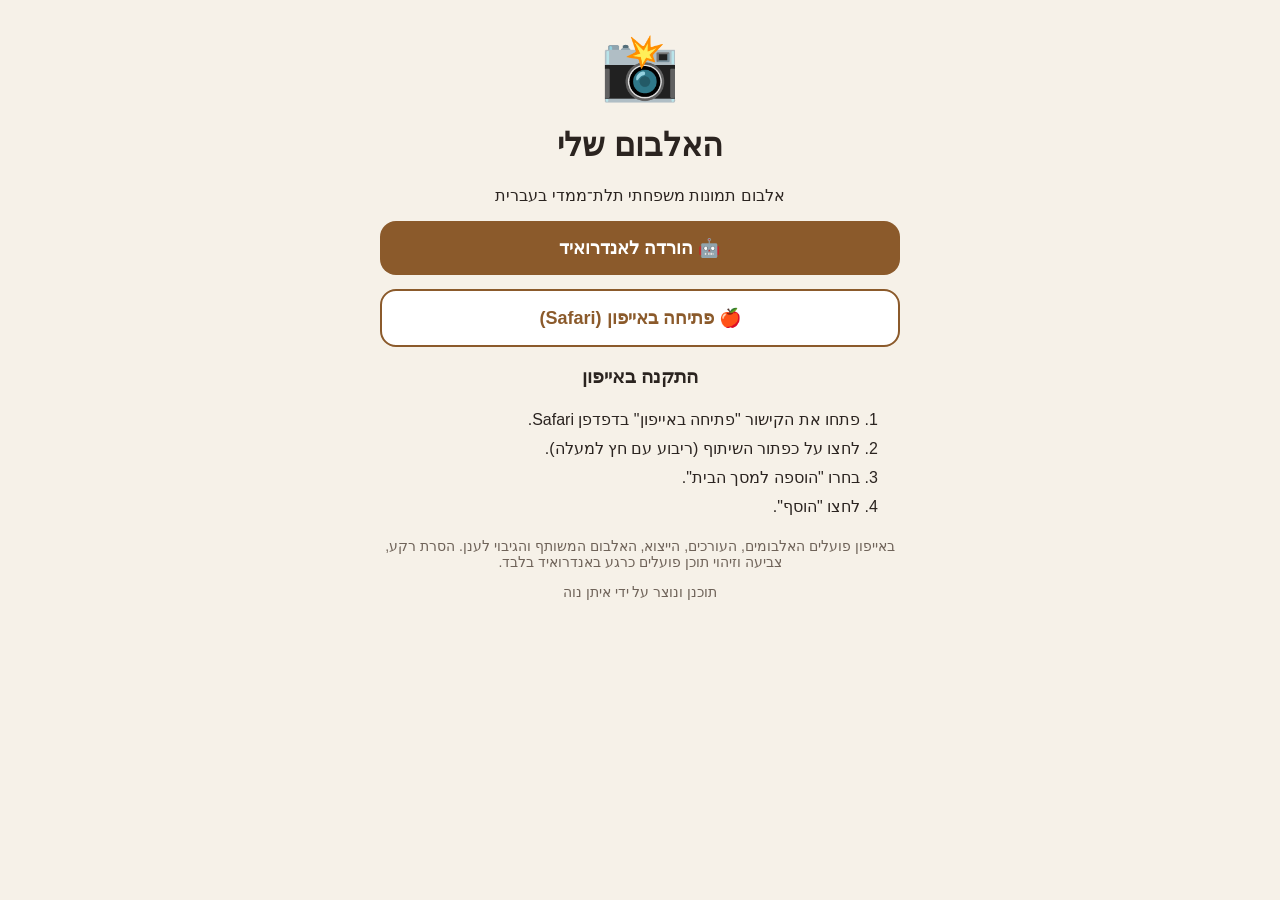
<file: web/index.html>
<!DOCTYPE html>
<html lang="he" dir="rtl">
<head>
<meta charset="utf-8">
<meta name="viewport" content="width=device-width, initial-scale=1">
<title>📸 האלבום שלי</title>
<style>
  body { margin: 0; font-family: "Noto Sans Hebrew", Rubik, Arial, sans-serif; background: #f6f1e8; color: #2b2420; text-align: center; }
  main { max-width: 520px; margin: 0 auto; padding: 30px 18px; }
  .logo { font-size: 64px; }
  a.btn { display: block; margin: 14px 0; padding: 16px; border-radius: 16px; background: #8b5a2b; color: #fff; text-decoration: none; font-weight: 700; font-size: 18px; }
  a.btn.alt { background: #fff; color: #8b5a2b; border: 2px solid #8b5a2b; }
  ol { text-align: right; line-height: 1.8; }
  .muted { color: #6f6359; font-size: 14px; }
</style>
</head>
<body>
<main>
  <div class="logo">📸</div>
  <h1>האלבום שלי</h1>
  <p>אלבום תמונות משפחתי תלת־ממדי בעברית</p>
  <a class="btn" href="https://github.com/ralgranot-dotcom/my-album/releases/latest/download/MyAlbum.apk">🤖 הורדה לאנדרואיד</a>
  <a class="btn alt" href="app/">🍎 פתיחה באייפון (Safari)</a>
  <h3>התקנה באייפון</h3>
  <ol>
    <li>פתחו את הקישור "פתיחה באייפון" בדפדפן Safari.</li>
    <li>לחצו על כפתור השיתוף (ריבוע עם חץ למעלה).</li>
    <li>בחרו "הוספה למסך הבית".</li>
    <li>לחצו "הוסף".</li>
  </ol>
  <p class="muted">באייפון פועלים האלבומים, העורכים, הייצוא, האלבום המשותף והגיבוי לענן. הסרת רקע, צביעה וזיהוי תוכן פועלים כרגע באנדרואיד בלבד.</p>
  <p class="muted">תוכנן ונוצר על ידי איתן נוה</p>
</main>
</body>
</html>
</file>
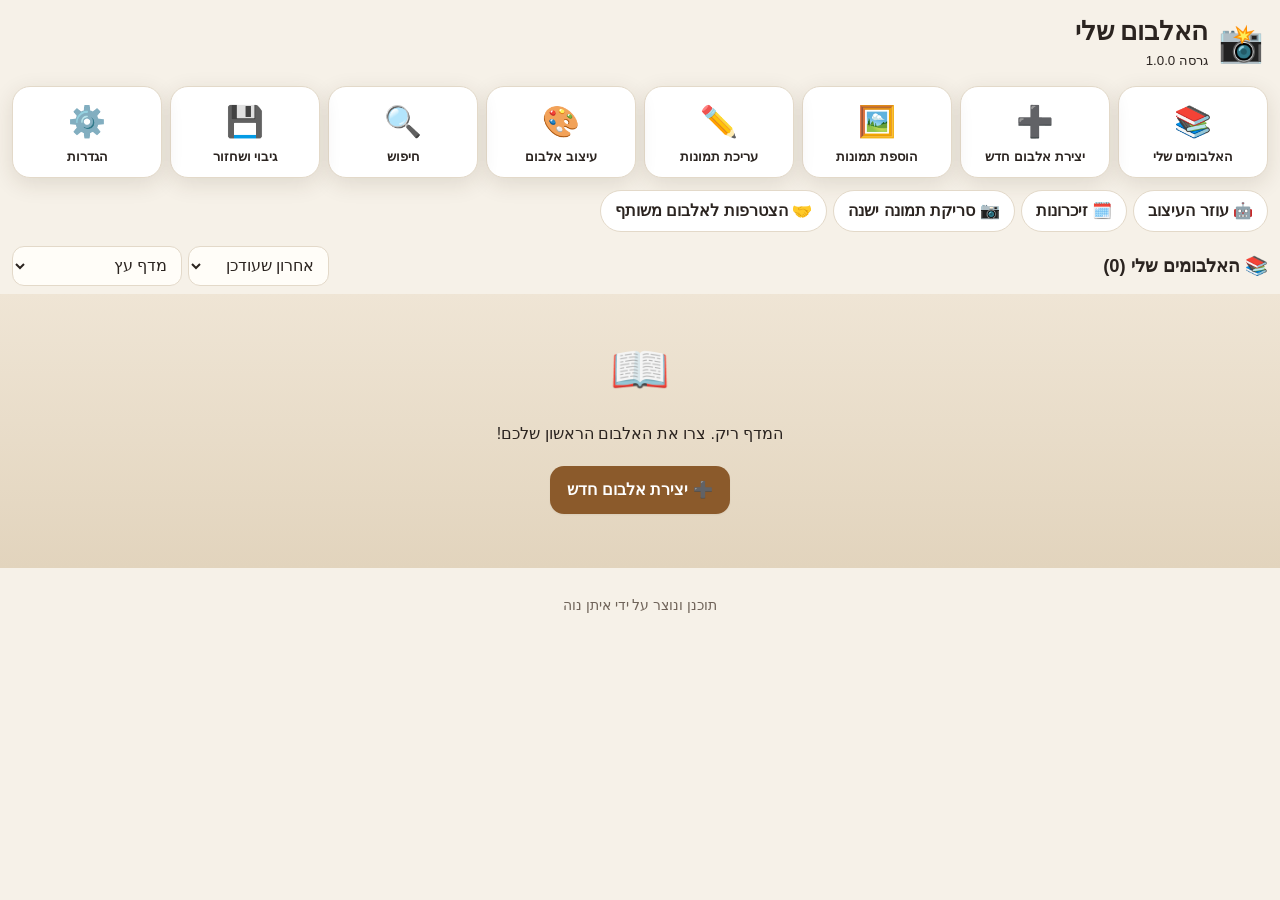
<file: app/src/main/assets/www/index.html>
<!DOCTYPE html>
<html lang="he" dir="rtl">
<head>
<meta charset="utf-8">
<meta name="viewport" content="width=device-width, initial-scale=1, maximum-scale=1, user-scalable=no, viewport-fit=cover">
<meta name="color-scheme" content="light dark">
<meta name="theme-color" content="#8b5a2b">
<meta name="apple-mobile-web-app-capable" content="yes">
<meta name="apple-mobile-web-app-title" content="האלבום שלי">
<link rel="manifest" href="manifest.json">
<link rel="apple-touch-icon" href="icon-192.png">
<title>האלבום שלי</title>
<link rel="stylesheet" href="css/app.css">
</head>
<body>
<div id="app" aria-live="polite"><div class="empty"><div class="big">📸</div><p>טוען את האלבום שלי…</p></div></div>
<script src="js/util.js"></script>
<script src="js/db.js"></script>
<script src="js/photos.js"></script>
<script src="js/render.js"></script>
<script src="js/viewer.js"></script>
<script src="js/app.js"></script>
<script src="js/screens.js"></script>
<script src="js/editor.js"></script>
<script src="js/photoedit.js"></script>
<script src="js/ai.js"></script>
<script src="js/export.js"></script>
<script src="js/backup.js"></script>
<script src="js/system.js"></script>
<script src="js/cloud.js"></script>
<script>if (!window.AndroidBridge && 'serviceWorker' in navigator && location.protocol === 'https:') navigator.serviceWorker.register('sw.js').catch(() => {});</script>
</body>
</html>
</file>
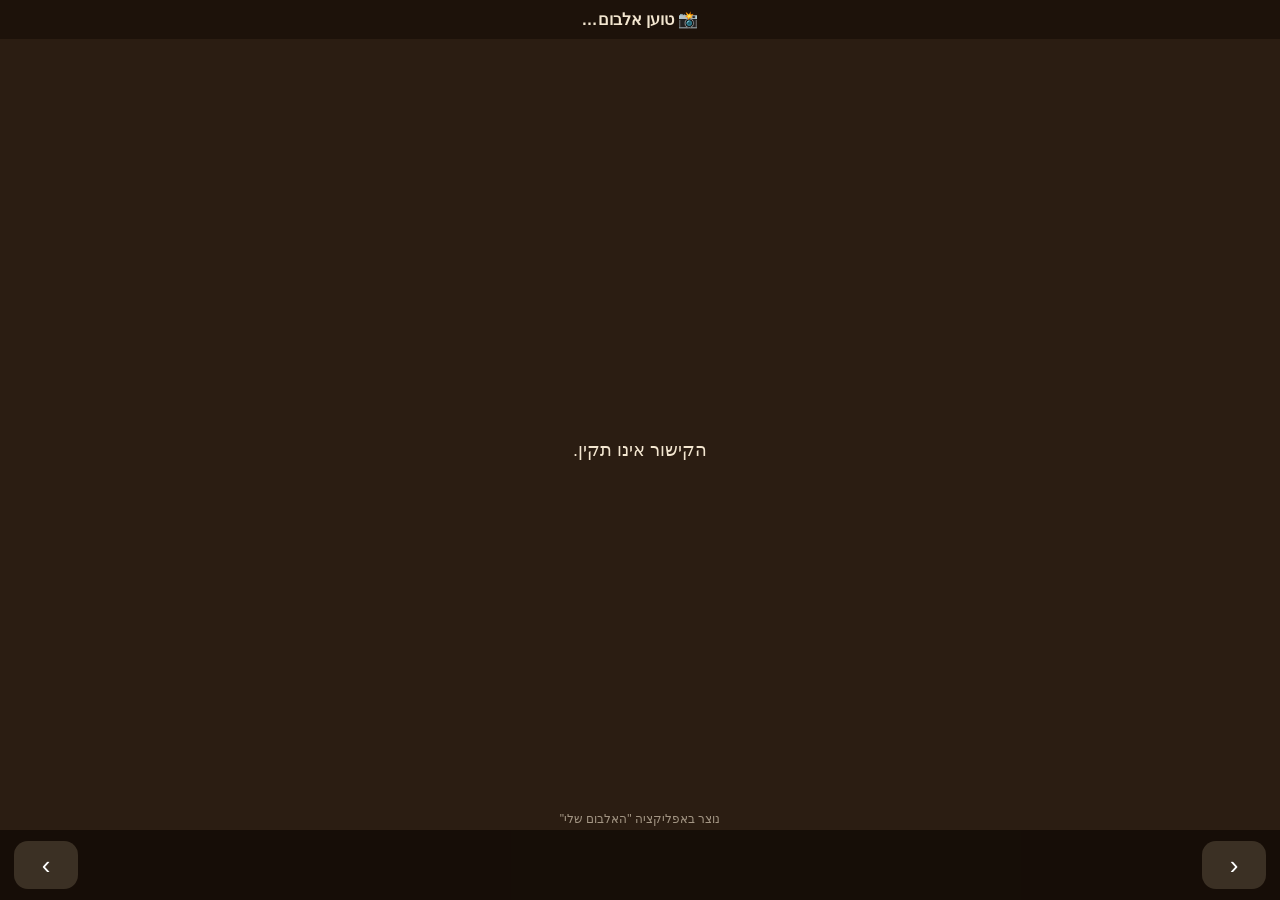
<file: web/view.html>
<!DOCTYPE html>
<html lang="he" dir="rtl">
<head>
<meta charset="utf-8">
<meta name="viewport" content="width=device-width, initial-scale=1, viewport-fit=cover">
<title>📸 אלבום</title>
<meta name="robots" content="noindex">
<style>
  * { box-sizing: border-box; }
  html, body { margin: 0; height: 100%; background: #2b1d12; color: #f3e6d0; font-family: "Noto Sans Hebrew", Rubik, Arial, sans-serif; overflow: hidden; }
  header { position: fixed; top: 0; left: 0; right: 0; padding: 10px 14px; text-align: center; font-weight: 700; z-index: 5; background: rgba(20,12,6,.6); }
  #stage { position: fixed; inset: 46px 0 70px; display: flex; align-items: center; justify-content: center; perspective: 2000px; touch-action: pan-y; }
  #book { position: relative; display: flex; flex-direction: row; box-shadow: 0 18px 50px rgba(0,0,0,.6); transition: transform .5s; }
  .pg { background: #f6f1e6 center/100% 100% no-repeat; position: relative; }
  .pg.r::after, .pg.l::after { content: ''; position: absolute; top: 0; bottom: 0; width: 14%; pointer-events: none; }
  .pg.r::after { left: 0; background: linear-gradient(90deg, rgba(0,0,0,.25), transparent); }
  .pg.l::after { right: 0; background: linear-gradient(270deg, rgba(0,0,0,.25), transparent); }
  .flip { position: absolute; top: 0; height: 100%; transform-style: preserve-3d; transition: transform .7s cubic-bezier(.3,.1,.2,1); z-index: 3; }
  .flip > div { position: absolute; inset: 0; backface-visibility: hidden; background: #f6f1e6 center/100% 100% no-repeat; }
  .flip .b { transform: rotateY(180deg); }
  .vids { position: absolute; bottom: 8px; left: 0; right: 0; display: flex; gap: 6px; justify-content: center; z-index: 4; }
  .vids button { border: 0; border-radius: 20px; padding: 8px 14px; background: rgba(0,0,0,.7); color: #fff; font-size: 15px; }
  nav { position: fixed; bottom: 0; left: 0; right: 0; height: 70px; display: flex; align-items: center; justify-content: space-between; padding: 0 14px calc(env(safe-area-inset-bottom)); background: rgba(20,12,6,.88); }
  nav button { width: 64px; height: 48px; border: 0; border-radius: 14px; background: rgba(255,230,190,.16); color: #fff; font-size: 26px; }
  #info { font-size: 15px; }
  #msg { position: fixed; inset: 0; display: flex; align-items: center; justify-content: center; text-align: center; padding: 30px; font-size: 18px; }
  #player { position: fixed; inset: 0; background: rgba(0,0,0,.95); display: none; align-items: center; justify-content: center; z-index: 20; }
  #player video, #player audio { max-width: 100%; max-height: 90%; }
  #player .x { position: absolute; top: 14px; left: 14px; width: 48px; height: 48px; border-radius: 50%; border: 0; background: rgba(255,255,255,.2); color: #fff; font-size: 22px; }
  footer { position: fixed; bottom: 74px; left: 0; right: 0; text-align: center; font-size: 12px; opacity: .6; }
</style>
</head>
<body>
<header id="title">📸 טוען אלבום…</header>
<div id="msg">⏳ טוען…</div>
<div id="stage" hidden><div id="book"></div></div>
<footer>נוצר באפליקציה "האלבום שלי"</footer>
<nav hidden id="nav"><button id="next" aria-label="הבא">‹</button><span id="info"></span><button id="prev" aria-label="הקודם">›</button></nav>
<div id="player"><button class="x" aria-label="סגירה">✕</button><div id="pbox"></div></div>
<script>
'use strict';
const BASE = 'https://ddytetgcdygmufitgxeg.supabase.co/storage/v1/object/public/myalbum-pub/';
const id = (location.hash || '').replace(/[^a-f0-9]/g, '');
const $ = s => document.querySelector(s);
let meta, base, sides = [], spread = 0, pw = 0, ph = 0, busy = false;
/* צדדים: 0=כריכה, 1..n=עמודים, n+1=כריכה אחורית. פריסות: [כריכה] [1|2] [3|4] … [אחורית] */
function spreads() {
  const n = meta.pages.length, out = [[null, 0]];
  for (let i = 1; i <= n; i += 2) out.push([i, i + 1 <= n ? i + 1 : null]);
  out.push([n + 1, null]);
  return out;
}
function img(i) { return i === 0 ? base + 'cover.jpg' : i === meta.pages.length + 1 ? base + 'back.jpg' : base + 'p' + i + '.jpg'; }
function size() {
  const W = innerWidth - 16, H = innerHeight - 46 - 70 - 16, ar = meta.ar || 1;
  const single = W < H * ar * 1.4;
  pw = single ? Math.min(W, H * ar) : Math.min(W / 2, H * ar); ph = pw / ar;
  return single;
}
function render() {
  const single = size(), sp = sides[spread], book = $('#book');
  book.innerHTML = '';
  const list = single ? [sp[0] != null ? sp[0] : sp[1]] : (sp[0] === null ? [sp[1]] : sp[1] === null && spread === sides.length - 1 ? [sp[0]] : [sp[0], sp[1]]);
  /* בעברית: העמוד הראשון בצד ימין */
  list.forEach((s, k) => {
    const d = document.createElement('div');
    d.className = 'pg ' + (list.length === 2 ? (k === 0 ? 'r' : 'l') : '');
    d.style.width = pw + 'px'; d.style.height = ph + 'px';
    if (s != null) d.style.backgroundImage = 'url("' + img(s) + '")';
    if (s != null && s >= 1 && s <= meta.pages.length) {
      const v = (meta.pages[s - 1] || {}).v || [];
      if (v.length) { const box = document.createElement('div'); box.className = 'vids'; v.forEach(x => { const b = document.createElement('button'); b.textContent = (x.t === 'audio' ? '🔊 ' : '▶️ ') + (x.n || (x.t === 'audio' ? 'הקלטה' : 'סרטון')); b.onclick = () => play(x); box.appendChild(b); }); d.appendChild(box); }
    }
    book.appendChild(d);
  });
  $('#info').textContent = spread === 0 ? 'כריכה' : spread === sides.length - 1 ? 'סוף' : 'עמודים ' + sides[spread].filter(x => x != null).join('–');
  $('#next').disabled = spread >= sides.length - 1; $('#prev').disabled = spread <= 0;
  [spread + 1, spread - 1].forEach(k => sides[k] && sides[k].forEach(s => { if (s != null) new Image().src = img(s); }));
}
function go(d) {
  if (busy) return;
  const t = spread + d;
  if (t < 0 || t >= sides.length) return;
  busy = true;
  const book = $('#book'), f = document.createElement('div');
  f.className = 'flip'; f.style.width = pw + 'px';
  const single = size();
  const front = document.createElement('div'), back = document.createElement('div'); front.className = 'f'; back.className = 'b';
  const cur = sides[spread], nx = sides[t];
  const fwd = d > 0;
  const cs = single ? (cur[0] != null ? cur[0] : cur[1]) : (fwd ? cur[1] != null ? cur[1] : cur[0] : cur[0]);
  const ns = single ? (nx[0] != null ? nx[0] : nx[1]) : (fwd ? nx[0] : nx[1] != null ? nx[1] : nx[0]);
  if (cs != null) front.style.backgroundImage = 'url("' + img(cs) + '")';
  if (ns != null) back.style.backgroundImage = 'url("' + img(ns) + '")';
  f.append(front, back);
  const kids = book.children;
  if (single || kids.length === 1) { if (ns != null) kids[0].style.backgroundImage = 'url("' + img(ns) + '")'; }
  else if (fwd) kids[1].style.backgroundImage = nx[1] != null ? 'url("' + img(nx[1]) + '")' : 'none';
  else kids[0].style.backgroundImage = nx[0] != null ? 'url("' + img(nx[0]) + '")' : 'none';
  const rect = book.getBoundingClientRect();
  const leftHalf = fwd; /* קדימה בעברית: הדף השמאלי מתהפך ימינה */
  f.style.left = (single ? 0 : leftHalf ? 0 : rect.width / 2) + 'px';
  f.style.transformOrigin = single ? (fwd ? 'right center' : 'left center') : (leftHalf ? 'right center' : 'left center');
  book.appendChild(f);
  requestAnimationFrame(() => requestAnimationFrame(() => { f.style.transform = 'rotateY(' + (fwd ? 180 : -180) + 'deg)'; }));
  setTimeout(() => { spread = t; render(); busy = false; }, 720);
}
function play(x) {
  const el = document.createElement(x.t === 'audio' ? 'audio' : 'video');
  el.src = base + x.f; el.controls = true; el.autoplay = true; el.playsInline = true;
  $('#pbox').innerHTML = ''; $('#pbox').appendChild(el); $('#player').style.display = 'flex';
}
$('#player .x').onclick = () => { $('#pbox').innerHTML = ''; $('#player').style.display = 'none'; };
$('#next').onclick = () => go(1); $('#prev').onclick = () => go(-1);
addEventListener('keydown', e => { if (e.key === 'ArrowLeft') go(1); if (e.key === 'ArrowRight') go(-1); });
let sx = null;
$('#stage').addEventListener('pointerdown', e => { sx = e.clientX; });
$('#stage').addEventListener('pointerup', e => { if (sx == null) return; const dx = e.clientX - sx; sx = null; if (Math.abs(dx) > 40) go(dx > 0 ? 1 : -1); else go(e.clientX < innerWidth / 2 ? 1 : -1); });
addEventListener('resize', () => meta && render());
(async () => {
  if (id.length !== 20) { $('#msg').textContent = 'הקישור אינו תקין.'; return; }
  base = BASE + id + '/';
  try {
    const r = await fetch(base + 'album.json?t=' + Date.now());
    if (!r.ok) throw 0;
    meta = await r.json();
  } catch (e) { $('#msg').textContent = 'האלבום לא נמצא. ייתכן שהבעלים ביטל את הפרסום.'; $('#title').textContent = '📸 אלבום'; return; }
  document.title = '📸 ' + meta.title; $('#title').textContent = '📸 ' + meta.title;
  base += ''; sides = spreads();
  $('#msg').hidden = true; $('#msg').style.display = 'none'; $('#stage').hidden = false; $('#nav').hidden = false;
  render();
})();
</script>
</body>
</html>
</file>
<file: app/src/main/assets/www/css/app.css>
/* האלבום שלי — עיצוב */
:root {
  --bg: #f6f1e8; --bg2: #fffdf8; --card: #ffffff; --ink: #2b2420; --ink2: #6f6359; --line: #e3d9c9;
  --accent: #8b5a2b; --accent2: #b5793f; --accent-ink: #fff; --danger: #b3261e; --ok: #2e7d32;
  --radius: 16px; --ts: 1; --shadow: 0 6px 22px rgba(60, 40, 20, .12);
  --wall: linear-gradient(#efe5d5, #e2d4bd);
}
html.dark {
  --bg: #17130f; --bg2: #201a15; --card: #26201a; --ink: #f2e9dc; --ink2: #b8a993; --line: #3a3128;
  --accent: #d39a5c; --accent2: #e8b57c; --accent-ink: #1b140e; --shadow: 0 6px 22px rgba(0, 0, 0, .45);
  --wall: linear-gradient(#2a221b, #1d1712);
}
* { box-sizing: border-box; -webkit-tap-highlight-color: transparent; }
html, body { margin: 0; height: 100%; background: var(--bg); color: var(--ink); }
body { font-family: "Noto Sans Hebrew", "Rubik", "Segoe UI", Arial, sans-serif; font-size: calc(16px * var(--ts)); line-height: 1.5; overscroll-behavior: none; }
button, input, select, textarea { font: inherit; color: inherit; }
button { cursor: pointer; }
#app { min-height: 100%; }
.screen { min-height: 100vh; padding-bottom: 110px; transition: opacity .25s, transform .25s; }
.screen.enter { opacity: 0; transform: translateY(8px); }
.screen.full { padding: 0; }
.pad { padding: 0 16px; }
.muted { color: var(--ink2); font-size: .92em; }
h1, h2, h3 { margin: .3em 0; line-height: 1.25; }
h2 { font-size: 1.15em; }
h3 { font-size: 1.02em; }

/* כותרת עליונה */
header.top { position: sticky; top: 0; z-index: 20; display: flex; align-items: center; gap: 8px; padding: 10px 12px; background: var(--bg2); border-bottom: 1px solid var(--line); }
header.top h1 { flex: 1; font-size: 1.15em; margin: 0; white-space: nowrap; overflow: hidden; text-overflow: ellipsis; }
.iconbtn { min-width: 44px; height: 44px; border-radius: 12px; border: 1px solid var(--line); background: var(--card); font-size: 1.25em; display: inline-flex; align-items: center; justify-content: center; }
.sp { width: 44px; }

/* כפתורים */
.btn { display: inline-flex; align-items: center; justify-content: center; gap: 6px; min-height: 48px; padding: 8px 16px; margin: 4px 0; border-radius: 14px; border: 1px solid var(--line); background: var(--card); font-weight: 600; box-shadow: 0 1px 2px rgba(0,0,0,.05); }
.btn.primary { background: var(--accent); color: var(--accent-ink); border-color: transparent; }
.btn.danger { background: var(--danger); color: #fff; border-color: transparent; }
.btn.big { width: 100%; min-height: 56px; font-size: 1.1em; }
.btn.sm { min-height: 40px; padding: 4px 12px; }
.btn:active, .tile:active, .chip:active { transform: scale(.97); }
.row { display: flex; gap: 8px; align-items: center; }
.row.wrap { flex-wrap: wrap; }
.row.tight { gap: 4px; }
.grid2 { display: grid; grid-template-columns: 1fr 1fr; gap: 8px; }
.chip { border: 1px solid var(--line); background: var(--card); border-radius: 999px; padding: 8px 14px; min-height: 40px; font-weight: 600; }
.chip.on { background: var(--accent); color: var(--accent-ink); border-color: transparent; }
.chips { display: flex; flex-wrap: wrap; gap: 6px; margin: 6px 0; }
.card { background: var(--card); margin: 12px; padding: 14px; border-radius: var(--radius); box-shadow: var(--shadow); }
.card .btn { width: 100%; }
.empty { text-align: center; padding: 30px 16px; }
.empty .big { font-size: 3em; }
.note { background: color-mix(in srgb, var(--accent) 12%, transparent); padding: 10px; border-radius: 12px; margin-top: 10px; font-size: .92em; }

/* טפסים */
.form { padding: 12px; }
.field { display: block; margin: 10px 0; }
.field > span { display: block; font-weight: 600; margin-bottom: 4px; }
.field.half { flex: 1; }
.inp, .sel { width: 100%; min-height: 48px; padding: 10px 12px; border-radius: 12px; border: 1px solid var(--line); background: var(--bg2); }
.sel { width: auto; min-height: 40px; padding: 6px 10px; }
textarea.inp { resize: vertical; }
.inp.search { margin: 6px 0; }
.check { display: flex; gap: 8px; align-items: center; margin: 8px 0; }
.switch-row { display: flex; justify-content: space-between; align-items: center; min-height: 48px; border-bottom: 1px solid var(--line); }
.switch-row input { width: 24px; height: 24px; accent-color: var(--accent); }
.swatches { display: flex; flex-wrap: wrap; gap: 8px; }
.sw { width: 40px; height: 40px; border-radius: 50%; border: 3px solid var(--card); box-shadow: 0 0 0 1px var(--line); position: relative; display: inline-flex; align-items: center; justify-content: center; overflow: hidden; }
.sw.on { box-shadow: 0 0 0 3px var(--accent); }
.sw.custom input { position: absolute; inset: 0; opacity: 0; }
.cover-prev-wrap { display: flex; justify-content: center; margin: 8px 0 12px; }
.cover-prev-wrap canvas, .cover-prev { max-width: 62vw; max-height: 34vh; border-radius: 4px 10px 10px 4px; box-shadow: -6px 10px 24px rgba(0,0,0,.35); }
.bottom-bar { position: fixed; bottom: 0; left: 0; right: 0; padding: 10px 12px calc(10px + env(safe-area-inset-bottom)); background: var(--bg2); border-top: 1px solid var(--line); z-index: 15; }
input[type=range] { width: 100%; accent-color: var(--accent); height: 32px; }

/* מסך הבית */
.home-head { display: flex; align-items: center; justify-content: space-between; padding: 16px 16px 6px; }
.brand { display: flex; gap: 10px; align-items: center; }
.brand .logo { font-size: 2.3em; }
.brand h1 { font-size: 1.6em; margin: 0; font-family: "Noto Serif Hebrew", serif; }
.update-btn { display: block; width: calc(100% - 24px); margin: 6px 12px; min-height: 56px; border: 0; border-radius: 16px; font-weight: 800; font-size: 1.05em; color: #fff; background: linear-gradient(135deg, #2e7d32, #43a047); box-shadow: 0 6px 18px rgba(46,125,50,.4); animation: pulse 2s infinite; }
@keyframes pulse { 50% { box-shadow: 0 6px 30px rgba(46,125,50,.7); } }
.update-btn.idle { background: var(--card); color: var(--ink); border: 1px solid var(--line); box-shadow: var(--shadow); animation: none; font-weight: 700; min-height: 50px; }
.main-grid { display: grid; grid-template-columns: repeat(4, 1fr); gap: 8px; padding: 8px 12px; }
.tile { display: flex; flex-direction: column; align-items: center; justify-content: center; gap: 4px; min-height: 92px; padding: 8px 4px; border-radius: 18px; border: 1px solid var(--line); background: var(--card); box-shadow: var(--shadow); }
.tile .ti { font-size: 1.9em; }
.tile .tl { font-size: .82em; font-weight: 700; text-align: center; line-height: 1.2; }
.quick-row { display: flex; gap: 6px; padding: 4px 12px; overflow-x: auto; }
.quick-row .chip { white-space: nowrap; }
.mem-card { display: block; width: calc(100% - 24px); margin: 8px 12px; padding: 10px; border-radius: 16px; border: 1px solid var(--line); background: var(--card); text-align: right; }
.mem-strip { display: flex; gap: 6px; overflow-x: auto; margin-top: 6px; }
.mem-strip img { width: 70px; height: 70px; object-fit: cover; border-radius: 8px; }
.credit { text-align: center; color: var(--ink2); font-size: .85em; padding: 20px; }

/* ===== מדף תלת־ממדי ===== */
.shelf-wrap { margin-top: 10px; }
.shelf-title { display: flex; align-items: center; justify-content: space-between; flex-wrap: wrap; gap: 6px; padding: 0 12px; }
.shelf-tools { display: flex; gap: 6px; }
.shelf { margin: 8px 0; padding: 10px 0 20px; }
.shelf.wood { background: var(--wall); }
.shelf-row { position: relative; padding-top: 18px; }
.books { display: flex; justify-content: center; align-items: flex-end; gap: 22px; padding: 0 12px; perspective: 900px; min-height: 150px; }
.plank { height: 20px; margin: 0 6px; border-radius: 3px; background: linear-gradient(#a8743f, #7a4e25 60%, #5c3a1a); box-shadow: 0 10px 16px rgba(0,0,0,.35), inset 0 2px 0 rgba(255,255,255,.25); }
.shelf.modern { background: var(--bg); }
.shelf.modern .plank { height: 8px; background: linear-gradient(#ddd, #bbb); box-shadow: 0 8px 14px rgba(0,0,0,.15); }
html.dark .shelf.modern .plank { background: linear-gradient(#555, #333); }
.shelf.minimal .plank { display: none; }
.shelf.minimal .books { perspective: none; flex-wrap: wrap; }
.shelf.minimal .obj { transform: none !important; }
.shelf.minimal .f.spine, .shelf.minimal .f.top { display: none; }
.sbook { background: none; border: 0; padding: 0; display: flex; flex-direction: column; align-items: center; width: calc(var(--w) + 10px); }
.sbook .obj { position: relative; width: var(--w); height: var(--h); transform-style: preserve-3d; transform: rotateY(-24deg) rotateX(3deg); transition: transform .5s cubic-bezier(.3,.1,.2,1); }
.sbook:hover .obj, .sbook:focus-visible .obj { transform: rotateY(-12deg) rotateX(3deg) translateZ(10px); }
.sbook .f { position: absolute; backface-visibility: hidden; }
.sbook .front { inset: 0; background: var(--c) center/cover; border-radius: 2px 5px 5px 2px; transform: translateZ(calc(var(--t) / 2)); box-shadow: inset -3px 0 6px rgba(0,0,0,.25); }
.sbook .spine { top: 0; right: 0; width: var(--t); height: 100%; transform-origin: right center; transform: translateZ(calc(var(--t) / 2)) rotateY(-90deg); display: flex; align-items: center; justify-content: center; box-shadow: inset 0 0 8px rgba(0,0,0,.4); }
.sbook .spine span { writing-mode: vertical-rl; font-size: 9px; color: rgba(255,255,255,.85); white-space: nowrap; overflow: hidden; max-height: 92%; }
.sbook .top { top: 0; left: 0; width: 100%; height: var(--t); transform-origin: top center; transform: translateZ(calc(var(--t) / 2)) rotateX(-90deg); background: repeating-linear-gradient(90deg, #f3ecdf 0 2px, #ddd2c0 2px 3px); }
.sbook .pages { display: none; }
.sbook.pull .obj { transform: translateZ(160px) translateY(-24px) rotateY(0) scale(1.15); }
.blabel { margin-top: 8px; font-size: .78em; font-weight: 700; max-width: 110px; text-align: center; line-height: 1.2; color: var(--ink); }
.shelf.wood .blabel { color: #3b2a1b; }
html.dark .shelf.wood .blabel { color: #e6d6bf; }

/* ===== צפייה באלבום ===== */
.viewer { position: fixed; inset: 0; display: flex; flex-direction: column; background: #2b1d12; color: #fff; }
.table { flex: 1; position: relative; display: flex; align-items: center; justify-content: center; overflow: hidden; touch-action: none; perspective: 2200px; perspective-origin: 50% 30%;
  background: radial-gradient(ellipse at 50% 40%, rgba(255,230,190,.25), rgba(0,0,0,.55) 75%), repeating-linear-gradient(92deg, #6e4826 0 14px, #6a4423 14px 30px, #734b28 30px 41px), #6b4524; }
.stage { position: relative; width: calc(var(--pw) * 2); height: var(--ph); transform-style: preserve-3d; }
.book { position: absolute; inset: 0; transform-style: preserve-3d; transform-origin: 50% 50%; }
.book.easing { transition: transform .5s ease; }
.book-shadow { position: absolute; top: 2%; height: 100%; background: rgba(0,0,0,.6); filter: blur(16px); border-radius: 10px; transform: translateZ(-34px) scale(1.04); pointer-events: none; }
.half { position: absolute; top: 0; width: 50%; height: 100%; transform-style: preserve-3d; }
.half.right { right: 0; }
.half.left { left: 0; }
.half .pg { position: absolute; inset: 0; background: #f6f1e6 center/100% 100% no-repeat; }
.half.right .pg::after, .half.left .pg::after { content: ''; position: absolute; top: 0; bottom: 0; width: 18%; pointer-events: none; }
.half.right .pg::after { left: 0; background: linear-gradient(90deg, rgba(0,0,0,.28), rgba(0,0,0,.06) 40%, rgba(0,0,0,0)); }
.half.left .pg::after { right: 0; background: linear-gradient(270deg, rgba(0,0,0,.28), rgba(0,0,0,.06) 40%, rgba(0,0,0,0)); }
.half.iscover .pg::after { display: none; }
.half.iscover .pg { border-radius: 3px 8px 8px 3px; box-shadow: inset 4px 0 8px rgba(0,0,0,.25), inset -2px 0 3px rgba(255,255,255,.15); }
.half.right.iscover .pg { border-radius: 8px 3px 3px 8px; }
.book.glossy .half .pg::before { content: ''; position: absolute; inset: 0; background: linear-gradient(115deg, rgba(255,255,255,0) 30%, rgba(255,255,255,.16) 45%, rgba(255,255,255,0) 60%); pointer-events: none; }
.half .shade { position: absolute; inset: 0; background: linear-gradient(90deg, rgba(0,0,0,.6), rgba(0,0,0,.15)); opacity: 0; pointer-events: none; }
.half.left .shade { background: linear-gradient(270deg, rgba(0,0,0,.6), rgba(0,0,0,.15)); }
/* עובי: קצוות דפים */
.block { position: absolute; top: 0; width: 50%; height: 100%; transform-style: preserve-3d; pointer-events: none; }
.block.right { right: 0; } .block.left { left: 0; }
.block::before { content: ''; position: absolute; left: 0; top: 100%; width: 100%; height: var(--t); transform-origin: top center; transform: rotateX(-90deg); background: repeating-linear-gradient(0deg, #efe7d6 0 1.5px, #cfc3ad 1.5px 2.5px); }
.block.right::after, .block.left::after { content: ''; position: absolute; top: 0; height: 100%; width: var(--t); background: repeating-linear-gradient(90deg, #efe7d6 0 1.5px, #cfc3ad 1.5px 2.5px); }
.block.right::after { left: 100%; transform-origin: left center; transform: rotateY(90deg); }
.block.left::after { right: 100%; transform-origin: right center; transform: rotateY(-90deg); }
.board { position: absolute; top: -4px; width: calc(50% + 5px); height: calc(100% + 8px); background: var(--cov); border-radius: 4px; pointer-events: none; box-shadow: 0 0 0 1px rgba(0,0,0,.3); }
.board.right { right: -5px; transform: translateZ(calc(-1 * var(--tR) - 2px)); border-radius: 2px 6px 6px 2px; }
.board.left { left: -5px; transform: translateZ(calc(-1 * var(--tL) - 2px)); border-radius: 6px 2px 2px 6px; }
.spine3d { position: absolute; top: 0; left: 50%; width: var(--t); height: 100%; transform-origin: left center; transform: rotateY(90deg); background: var(--cov); box-shadow: inset 0 0 12px rgba(0,0,0,.5); pointer-events: none; }
.leafhost { position: absolute; inset: 0; transform-style: preserve-3d; transform: translateZ(1px); pointer-events: none; }
.leaf { position: absolute; top: 0; width: 50%; height: 100%; transform-style: preserve-3d; }
.leaf.fwd { left: 0; } .leaf.bwd { left: 50%; }
.strip { position: absolute; top: 0; height: 100%; transform-style: preserve-3d; }
.leaf.fwd .strip { transform-origin: right center; }
.leaf.bwd .strip { transform-origin: left center; }
.face { position: absolute; inset: 0; backface-visibility: hidden; -webkit-backface-visibility: hidden; background-repeat: no-repeat; background-color: #f6f1e6; }
.face.back { transform: rotateY(180deg); }
.face .sh { position: absolute; inset: 0; background: #000; opacity: 0; pointer-events: none; }
.leaf.coverleaf .face { background-color: var(--cov); }
.hot { position: absolute; inset: 0; transform: translateZ(3px); pointer-events: none; }
.hs { position: absolute; pointer-events: auto; background: transparent; border: 0; padding: 0; transform-origin: 50% 50%; }
.v-bar { display: flex; gap: 2px; justify-content: space-around; padding: 6px 4px; background: rgba(20,12,6,.88); overflow-x: auto; }
.vbtn { flex: 1; min-width: 54px; border: 0; background: transparent; color: #f3e6d0; display: flex; flex-direction: column; align-items: center; padding: 4px 2px; border-radius: 10px; }
.vbtn span { font-size: 1.3em; }
.vbtn small { font-size: .62em; white-space: nowrap; }
.vbtn.on { background: rgba(255,210,150,.22); }
.v-nav { display: flex; align-items: center; justify-content: space-between; padding: 6px 10px calc(8px + env(safe-area-inset-bottom)); background: rgba(20,12,6,.88); }
.navbtn { width: 56px; height: 46px; border-radius: 14px; border: 0; background: rgba(255,230,190,.16); color: #fff; font-size: 2em; line-height: 1; }
.v-info { font-size: .9em; color: #f3e6d0; }
.v-hint { position: absolute; top: 18px; left: 50%; transform: translateX(-50%); background: rgba(0,0,0,.75); color: #fff; padding: 10px 16px; border-radius: 14px; font-size: .9em; transition: opacity .8s; text-align: center; max-width: 90%; pointer-events: none; }
.v-hint.gone { opacity: 0; }
.lightbox, .slideshow { position: fixed; inset: 0; z-index: 90; background: rgba(0,0,0,.95); display: flex; align-items: center; justify-content: center; touch-action: none; overflow: hidden; }
.lb-img { max-width: 100%; max-height: 100%; transform-origin: center; user-select: none; }
.lb-cap { position: absolute; bottom: 20px; left: 0; right: 0; text-align: center; color: #fff; text-shadow: 0 1px 3px #000; padding: 0 20px; }
.lb-x { position: absolute; top: 14px; left: 14px; width: 48px; height: 48px; border-radius: 50%; border: 0; background: rgba(255,255,255,.18); color: #fff; font-size: 1.4em; z-index: 2; }
.ss-img { position: absolute; max-width: 100%; max-height: 100%; opacity: 0; transition: opacity 1.2s; }
.ss-img.kb { animation: kb 5s linear forwards; }
@keyframes kb { from { transform: scale(1.0); } to { transform: scale(1.08) translateX(-1%); } }
.ss-cap { position: absolute; bottom: 30px; color: #fff; text-shadow: 0 2px 4px #000; font-size: 1.1em; }
.media-play { width: 100%; max-height: 60vh; border-radius: 10px; background: #000; }

/* ===== ספריית תמונות ===== */
.pgrid { display: grid; grid-template-columns: repeat(auto-fill, minmax(104px, 1fr)); gap: 4px; padding: 6px 12px; }
.pgrid.small { grid-template-columns: repeat(auto-fill, minmax(80px, 1fr)); padding: 4px 0; }
.pcell { position: relative; aspect-ratio: 1; padding: 0; border: 0; border-radius: 8px; overflow: hidden; background: var(--line); }
.pcell img { width: 100%; height: 100%; object-fit: cover; display: block; }
.pcell.sel { outline: 4px solid var(--accent); outline-offset: -4px; }
.pcell.sel::after { content: '✓'; position: absolute; top: 4px; right: 4px; width: 24px; height: 24px; border-radius: 50%; background: var(--accent); color: var(--accent-ink); font-weight: 800; display: flex; align-items: center; justify-content: center; }
.badge { position: absolute; bottom: 4px; left: 4px; background: rgba(0,0,0,.6); color: #fff; border-radius: 8px; padding: 0 6px; font-size: .75em; }
.badge.q { background: rgba(46,125,50,.85); }
.sel-bar { position: fixed; bottom: 0; left: 0; right: 0; z-index: 30; display: flex; gap: 6px; align-items: center; overflow-x: auto; padding: 8px 10px calc(8px + env(safe-area-inset-bottom)); background: var(--bg2); border-top: 1px solid var(--line); box-shadow: 0 -6px 18px rgba(0,0,0,.12); }
.sel-bar.hidden { display: none; }
.sel-bar .btn { white-space: nowrap; margin: 0; }
.sel-bar .cnt { font-weight: 700; white-space: nowrap; }
.detail-img { width: 100%; max-height: 46vh; object-fit: contain; border-radius: 10px; background: #000; }
ul.info { padding-inline-start: 20px; margin: 8px 0; }
.list { display: flex; flex-direction: column; gap: 6px; }
.list-item { text-align: right; min-height: 52px; padding: 10px 14px; border-radius: 12px; border: 1px solid var(--line); background: var(--bg2); font-weight: 600; }
.list-item.on { border-color: var(--accent); box-shadow: 0 0 0 2px var(--accent); }
ul.roadmap li { margin: 6px 0; }
ul.roadmap.todo li { color: var(--ink2); }

/* ===== עורך עמודים ===== */
.editor { padding-bottom: 0; display: flex; flex-direction: column; height: 100vh; }
.ed-wrap { flex: 1; display: flex; align-items: center; justify-content: center; padding: 10px; background: repeating-conic-gradient(var(--bg) 0 25%, var(--bg2) 0 50%) 0 0/24px 24px; min-height: 0; }
.ed-page { position: relative; box-shadow: 0 8px 26px rgba(0,0,0,.3); }
.ed-canvas { position: absolute; inset: 0; display: block; }
.ed-overlay { position: absolute; inset: 0; touch-action: none; }
.selbox { position: absolute; border: 2px dashed var(--accent); box-shadow: 0 0 0 1px rgba(255,255,255,.8); pointer-events: none; }
.selbox.crop { border-style: solid; border-color: #2f8fff; }
.crop-tip { position: absolute; top: -30px; right: 0; white-space: nowrap; background: #2f8fff; color: #fff; font-size: 12px; padding: 2px 8px; border-radius: 8px; }
.hdl { position: absolute; width: 26px; height: 26px; border-radius: 50%; background: #fff; border: 3px solid var(--accent); pointer-events: auto; touch-action: none; }
.hdl.nw { top: -13px; left: -13px; } .hdl.ne { top: -13px; right: -13px; } .hdl.sw { bottom: -13px; left: -13px; } .hdl.se { bottom: -13px; right: -13px; }
.hdl.rot { top: -48px; left: calc(50% - 15px); width: 30px; height: 30px; display: flex; align-items: center; justify-content: center; font-size: 16px; color: var(--accent); }
.ed-status { display: flex; justify-content: space-between; padding: 4px 12px; font-size: .85em; color: var(--ink2); }
.ed-tools { display: flex; gap: 4px; overflow-x: auto; padding: 6px 8px; background: var(--bg2); border-top: 1px solid var(--line); }
.tbtn { flex: 0 0 auto; min-width: 64px; min-height: 58px; border: 1px solid var(--line); background: var(--card); border-radius: 12px; display: flex; flex-direction: column; align-items: center; justify-content: center; padding: 2px 6px; }
.tbtn span { font-size: 1.25em; }
.tbtn small { font-size: .68em; font-weight: 700; white-space: nowrap; }
.tbtn.danger { color: var(--danger); }
.ed-strip { display: flex; gap: 6px; overflow-x: auto; padding: 6px 8px calc(6px + env(safe-area-inset-bottom)); background: var(--bg2); }
.thumb { flex: 0 0 auto; width: 54px; height: 54px; border-radius: 6px; border: 2px solid var(--line); background: #fff center/cover; position: relative; padding: 0; }
.thumb.on { border-color: var(--accent); box-shadow: 0 0 0 2px var(--accent); }
.thumb span { position: absolute; bottom: 1px; left: 2px; font-size: 10px; background: rgba(0,0,0,.55); color: #fff; border-radius: 4px; padding: 0 3px; }
.thumb:nth-child(odd) { margin-inline-start: 8px; }
.tpl-grid { display: grid; grid-template-columns: repeat(auto-fill, minmax(96px, 1fr)); gap: 8px; }
.tpl { border: 1px solid var(--line); background: var(--bg2); border-radius: 10px; padding: 6px; display: flex; flex-direction: column; align-items: center; gap: 4px; }
.tpl canvas { width: 100%; height: auto; border-radius: 4px; box-shadow: 0 1px 4px rgba(0,0,0,.2); }
.tpl small { font-size: .72em; text-align: center; line-height: 1.2; }
.emoji-grid { display: grid; grid-template-columns: repeat(auto-fill, minmax(52px, 1fr)); gap: 6px; }
.emoji { font-size: 1.8em; min-height: 54px; border: 1px solid var(--line); border-radius: 12px; background: var(--bg2); }
.emoji.illus img { width: 40px; height: 40px; }

/* ===== עורך תמונות ===== */
.photoedit { padding-bottom: 20px; }
.pe-stage { display: flex; justify-content: center; padding: 10px; background: #111; }
.pe-box { position: relative; }
.pe-canvas { display: block; }
.pe-ov { position: absolute; top: 0; left: 0; touch-action: none; }
.cropbox { position: absolute; border: 2px solid #fff; box-shadow: 0 0 0 9999px rgba(0,0,0,.55); }
.cropbox .hdl { border-color: #2f8fff; }
.ov-dot { position: absolute; width: 22px; height: 22px; margin: -11px 0 0 -11px; border-radius: 50%; border: 2px solid #fff; background: rgba(47,143,255,.5); pointer-events: none; }
.compare { display: block; margin: 6px auto; }
.pe-tabs { display: flex; gap: 4px; overflow-x: auto; padding: 6px 10px; border-bottom: 1px solid var(--line); }
.pe-tab { flex: 0 0 auto; border: 0; background: transparent; padding: 8px 12px; border-radius: 10px; font-weight: 700; min-height: 44px; }
.pe-tab.on { background: var(--accent); color: var(--accent-ink); }
.pe-panel { padding: 8px 14px; }
.slider { display: block; margin: 6px 0; }
.slider span { display: flex; justify-content: space-between; font-weight: 600; font-size: .92em; }
.ov-row { display: flex; align-items: center; gap: 8px; border-bottom: 1px solid var(--line); padding: 4px 0; }
.ov-row span { flex: 0 0 110px; overflow: hidden; text-overflow: ellipsis; white-space: nowrap; }
.endrow { margin-top: 12px; }
.sigpad { width: 100%; height: auto; background: #fff; border-radius: 10px; border: 1px dashed #999; touch-action: none; }
.scan-box { position: relative; }
.scan-cv { width: 100%; display: block; }
.scan-svg { position: absolute; inset: 0; width: 100%; height: 100%; touch-action: none; }

/* ===== עוזר ===== */
.ai-card { display: flex; gap: 12px; align-items: center; width: calc(100% - 24px); margin: 8px 12px; padding: 14px; border: 1px solid var(--line); border-radius: 16px; background: var(--card); text-align: right; box-shadow: var(--shadow); }
.ai-card .ai-i { font-size: 1.9em; }
.ai-card b { display: block; }
.ai-card small { color: var(--ink2); }
.dup-row { border-bottom: 1px solid var(--line); padding: 6px 0; }
.cap-row { display: flex; gap: 8px; align-items: center; }
.cap-th { width: 52px; height: 52px; object-fit: cover; border-radius: 8px; }

/* ===== דיאלוגים ===== */
.modal-back { position: fixed; inset: 0; z-index: 100; background: rgba(20,12,6,.5); display: flex; align-items: flex-end; justify-content: center; opacity: 0; transition: opacity .2s; }
.modal-back.show { opacity: 1; }
.modal { width: 100%; max-width: 560px; max-height: 88vh; overflow-y: auto; background: var(--card); border-radius: 22px 22px 0 0; padding: 16px 16px calc(14px + env(safe-area-inset-bottom)); transform: translateY(30px); transition: transform .25s; }
.modal.wide { max-width: 900px; }
.modal-back.show .modal { transform: none; }
.modal h3 { font-size: 1.15em; margin-top: 0; }
.modal-body { margin: 6px 0 10px; }
.modal-btns { display: flex; flex-wrap: wrap; gap: 6px; justify-content: flex-start; position: sticky; bottom: -16px; background: var(--card); padding-top: 6px; }
.modal-btns .btn { flex: 1 1 auto; margin: 0; }
.modal.progress { border-radius: 22px; margin: auto 16px; }
.modal-back:has(.progress) { align-items: center; }
.pbar { height: 12px; border-radius: 6px; background: var(--line); overflow: hidden; margin: 10px 0; }
.pbar-fill { height: 100%; width: 0; background: var(--accent); transition: width .2s; }
.ptxt { font-size: .9em; color: var(--ink2); min-height: 1.4em; }
pre.notes { white-space: pre-wrap; background: var(--bg2); padding: 8px; border-radius: 10px; font-size: .85em; max-height: 30vh; overflow: auto; }
.toast { position: fixed; z-index: 200; left: 50%; bottom: 90px; transform: translate(-50%, 20px); max-width: 88%; background: rgba(30,22,15,.95); color: #fff; padding: 12px 18px; border-radius: 14px; opacity: 0; transition: all .3s; text-align: center; box-shadow: 0 6px 20px rgba(0,0,0,.3); }
.toast.show { opacity: 1; transform: translate(-50%, 0); }
.rec-box { text-align: center; }
.rec-dot { width: 26px; height: 26px; border-radius: 50%; background: #d32f2f; margin: 10px auto; animation: pulse2 1s infinite; }
@keyframes pulse2 { 50% { opacity: .3; } }
.rec-timer { font-size: 2em; font-weight: 800; font-variant-numeric: tabular-nums; }

/* ===== מסך נעילה ===== */
.lock-screen { position: fixed; inset: 0; z-index: 300; background: var(--bg); display: flex; flex-direction: column; align-items: center; justify-content: center; gap: 10px; padding: 20px; }
.lock-logo { font-size: 3em; }
.pin-msg { color: var(--ink2); min-height: 1.5em; }
.pin-dots { display: flex; gap: 12px; margin: 8px; }
.pin-dots span { width: 16px; height: 16px; border-radius: 50%; border: 2px solid var(--accent); }
.pin-dots span.on { background: var(--accent); }
.pin-keys { display: grid; grid-template-columns: repeat(3, 76px); gap: 12px; direction: ltr; }
.pin-key { height: 66px; border-radius: 50%; border: 1px solid var(--line); background: var(--card); font-size: 1.5em; font-weight: 700; }
.pin-extra { display: flex; gap: 8px; }
.lock-screen.shake { animation: shake .4s; }
@keyframes shake { 25% { transform: translateX(8px); } 75% { transform: translateX(-8px); } }

/* ===== בדיקת תקינות ===== */
.diag { padding: 0 12px; }
.diag-row { display: flex; gap: 10px; align-items: flex-start; background: var(--card); padding: 10px 12px; border-radius: 12px; margin: 6px 0; box-shadow: var(--shadow); }
.diag-row .st { font-size: 1.3em; }
.diag-row small { display: block; color: var(--ink2); }

@media (min-width: 700px) { .main-grid { grid-template-columns: repeat(8, 1fr); } .modal { border-radius: 22px; margin-bottom: 5vh; } .modal-back { align-items: center; } }
@media (prefers-reduced-motion: reduce) { * { animation: none !important; transition: none !important; } }
</file>
